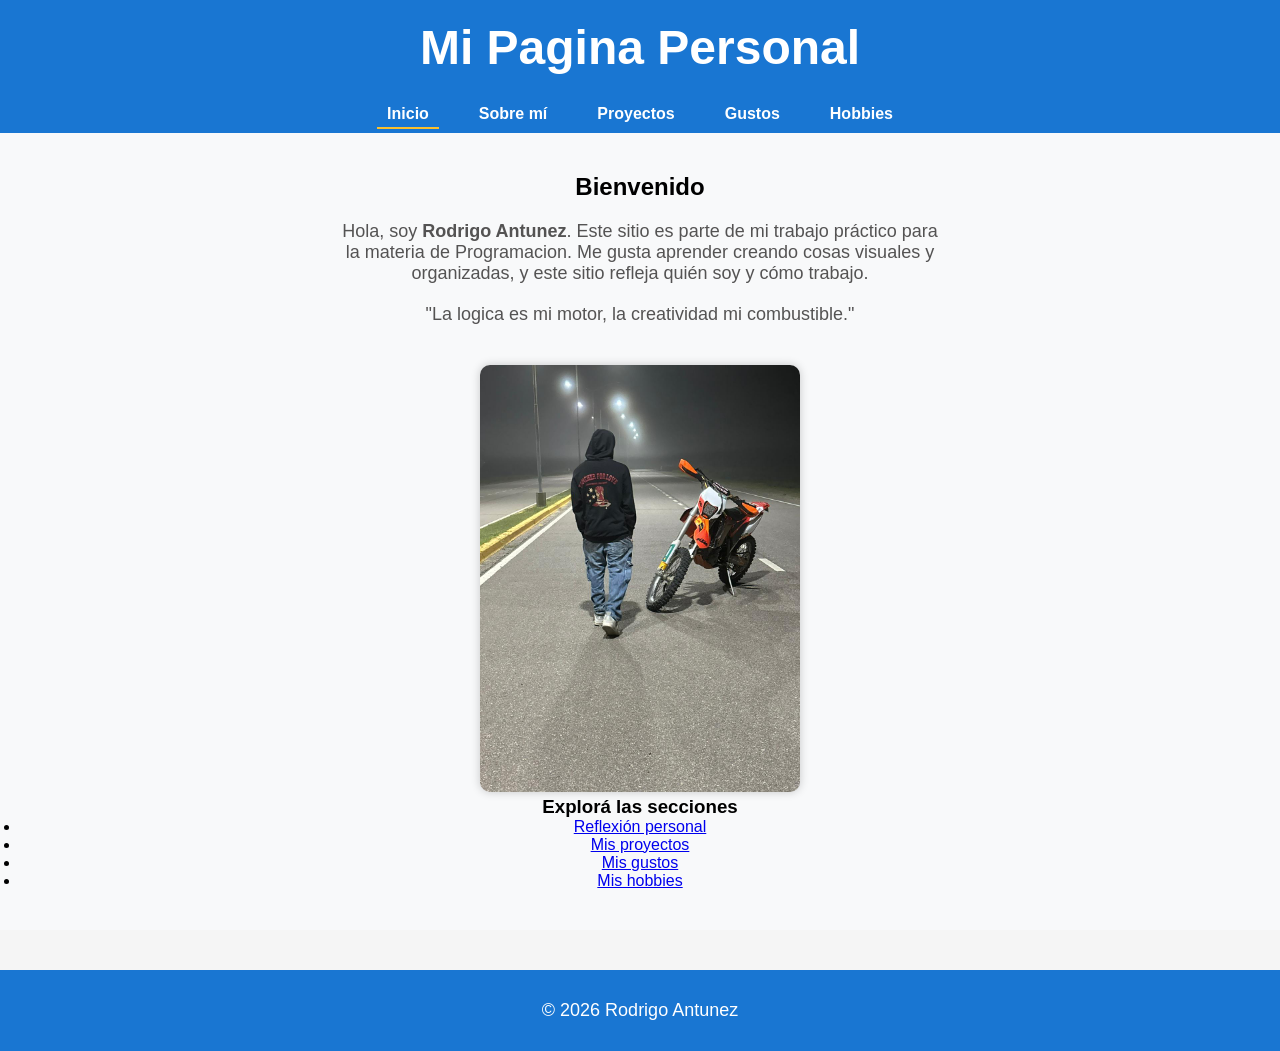
<file: index.html>
<!DOCTYPE html>
<html lang="es">
<head>
  <meta charset="UTF-8">
  <meta name="viewport" content="width=device-width, initial-scale=1.0">
  <title>Inicio | Mi Pagina Personal</title>
  <link rel="stylesheet" href="css/estilos.css">
  <link rel="stylesheet" href="css/inicio.css">
</head>
<body>
  <header>
    <h1>Mi Pagina Personal</h1>
  </header>

  <nav>
    <ul class="nav-lista">
      <li><a href="index.html" class="activa">Inicio</a></li>
      <li><a href="sobre-mi.html">Sobre mí</a></li>
      <li><a href="proyectos.html">Proyectos</a></li>
      <li><a href="gustos.html">Gustos</a></li>
      <li><a href="hobbies.html">Hobbies</a></li>
    </ul>
  </nav>

  <main>
    <section>
      <article>
        <h2>Bienvenido</h2>
        <p>Hola, soy <strong>Rodrigo Antunez</strong>. Este sitio es parte de mi trabajo práctico para la materia de Programacion. Me gusta aprender creando cosas visuales y organizadas, y este sitio refleja quién soy y cómo trabajo.</p>
        <p class="frase">"La logica es mi motor, la creatividad mi combustible."</p>
      </article>
      <div>
        <img src="img/inicio.jpg" alt="Imagen de bienvenida" class="imagen-principal">
      </div>
    </section>

    <section>
      <h3>Explorá las secciones</h3>
      <ul class="links-destacados">
        <li><a href="sobre-mi.html">Reflexión personal</a></li>
        <li><a href="proyectos.html">Mis proyectos</a></li>
        <li><a href="gustos.html">Mis gustos</a></li>
        <li><a href="hobbies.html">Mis hobbies</a></li>
      </ul>
    </section>
  </main>

  <footer>
    <p>© 2026 Rodrigo Antunez</p>
  </footer>
</body>
</html>
</file>
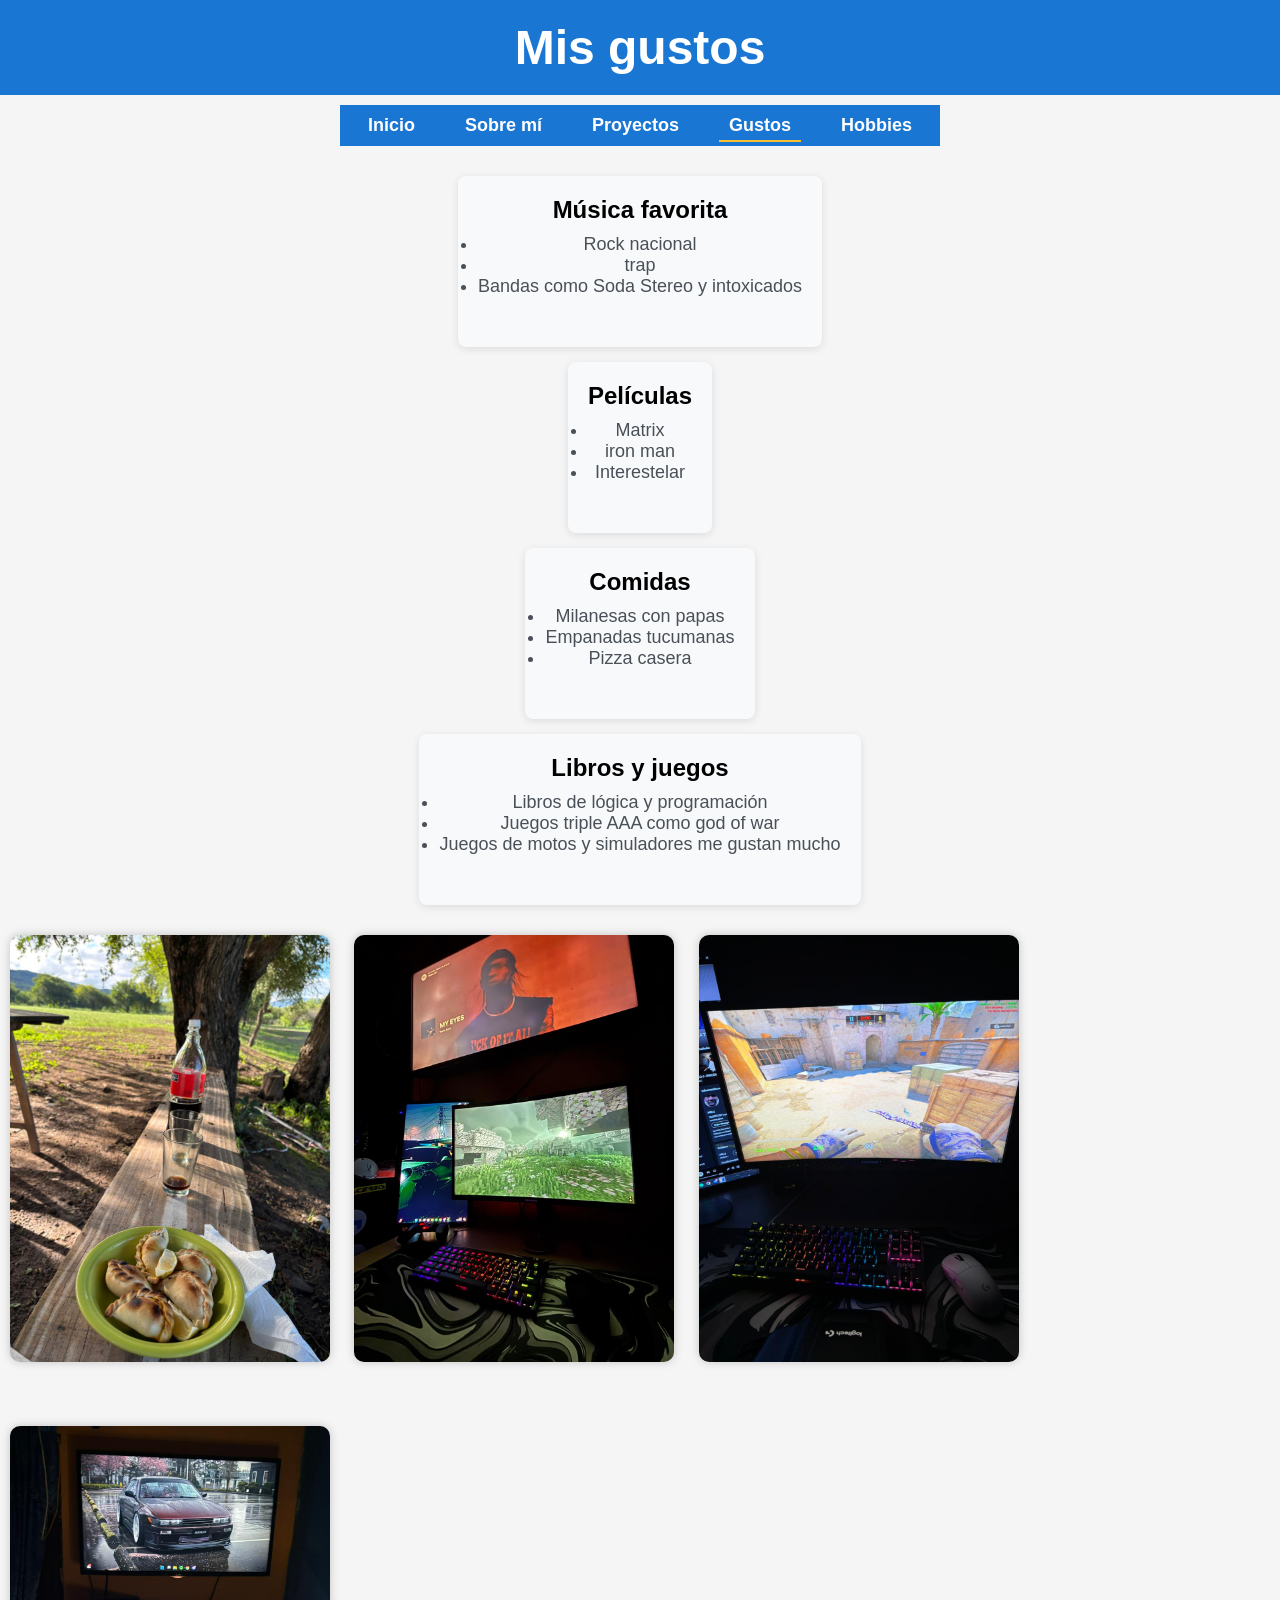
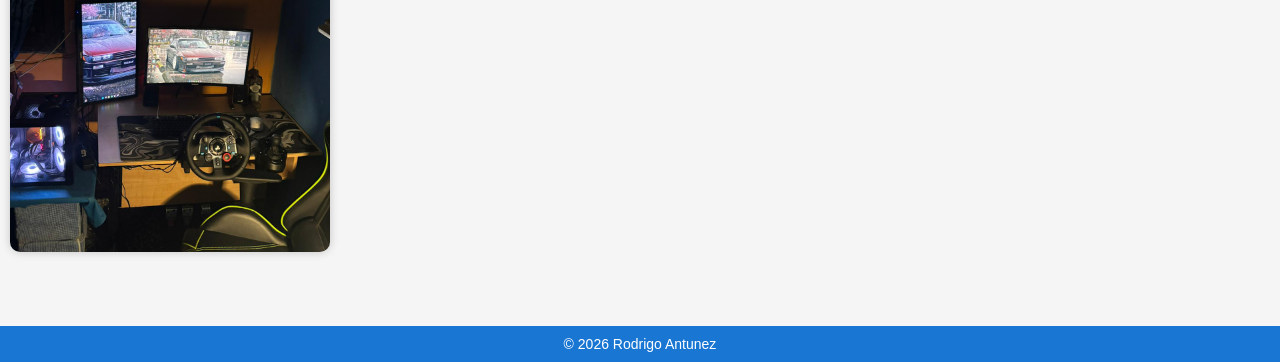
<file: gustos.html>
<!DOCTYPE html>
<html lang="es">
<head>
  <meta charset="UTF-8">
  <meta name="viewport" content="width=device-width, initial-scale=1.0">
  <title>Gustos | Mi Sitio Personal</title>
  <link rel="stylesheet" href="css/estilos.css">
  <link rel="stylesheet" href="css/gustos.css">
</head>
<body>
  <header>
    <h1>Mis gustos</h1>
  </header>

  <nav>
    <ul class="nav-lista">
      <li><a href="index.html">Inicio</a></li>
      <li><a href="sobre-mi.html">Sobre mí</a></li>
      <li><a href="proyectos.html">Proyectos</a></li>
      <li><a href="gustos.html" class="activa">Gustos</a></li>
      <li><a href="hobbies.html">Hobbies</a></li>
    </ul>
  </nav>

  <main>
    <section>
      <article>
        <h2>Música favorita</h2>
        <ul>
          <li>Rock nacional</li>
          <li>trap</li>
          <li>Bandas como Soda Stereo y intoxicados</li>
        </ul>
      </article>

      <article>
        <h2>Películas</h2>
        <ul>
          <li>Matrix</li>
          <li>iron man</li>
          <li>Interestelar</li>
        </ul>
      </article>

      <article>
        <h2>Comidas</h2>
        <ul>
          <li>Milanesas con papas</li>
          <li>Empanadas tucumanas</li>
          <li>Pizza casera</li>
        </ul>
      </article>

      <article>
        <h2>Libros y juegos</h2>
        <ul>
          <li>Libros de lógica y programación</li>
          <li>Juegos triple AAA como god of war</li>
          <li>Juegos de motos y simuladores me gustan mucho</li>
        </ul>
      </article>
    </section>

    <div>
      <img src="img/gustos1.jpg" alt="Imagen de gustos personales" class="imagen-gustos">
      <img src="img/gustos2.jpg" alt="Imagen de gustos personales" class="imagen-gustos">
      <img src="img/gustos3.jpg" alt="Imagen de gustos personales" class="imagen-gustos">
      <img src="img/gustos4.jpg" alt="Imagen de gustos personales" class="imagen-gustos">
    </div>
  </main>

  <footer>
    <p>© 2026 Rodrigo Antunez</p>
  </footer>
</body>
</html>
</file>
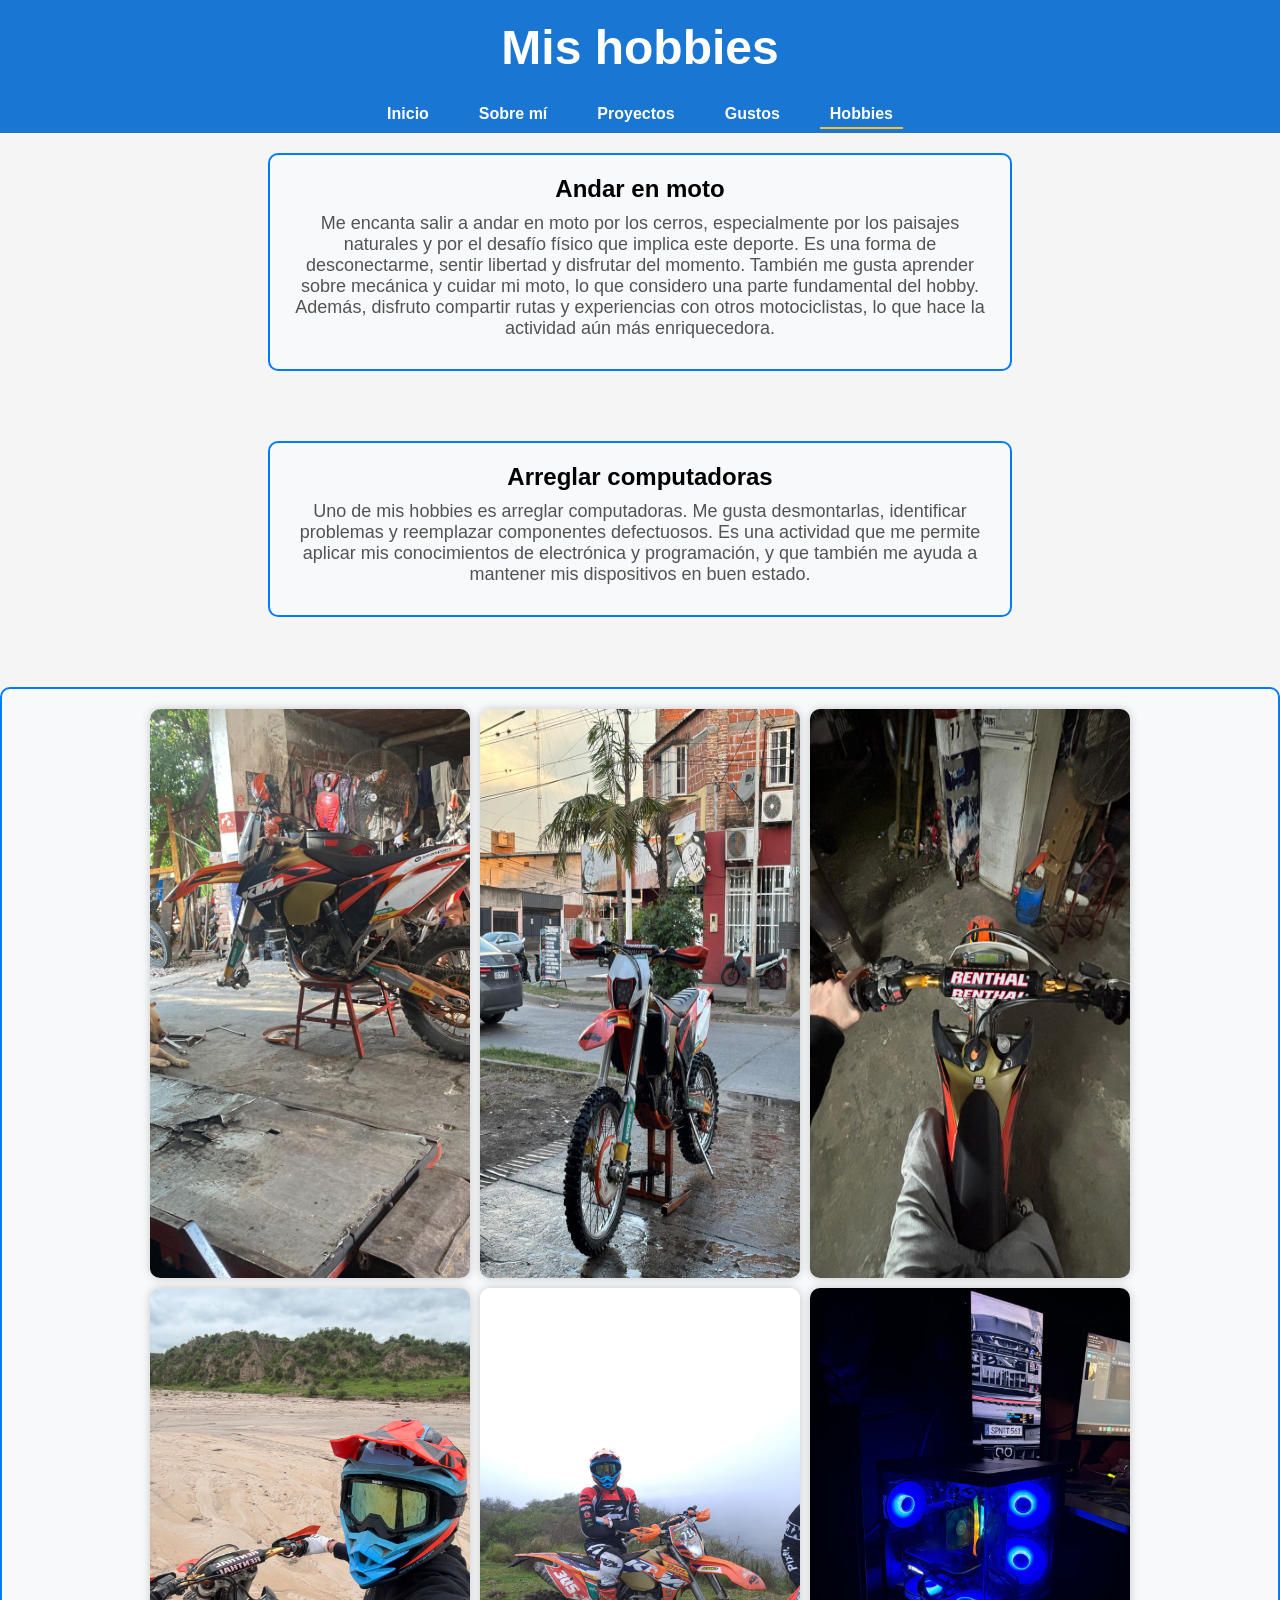
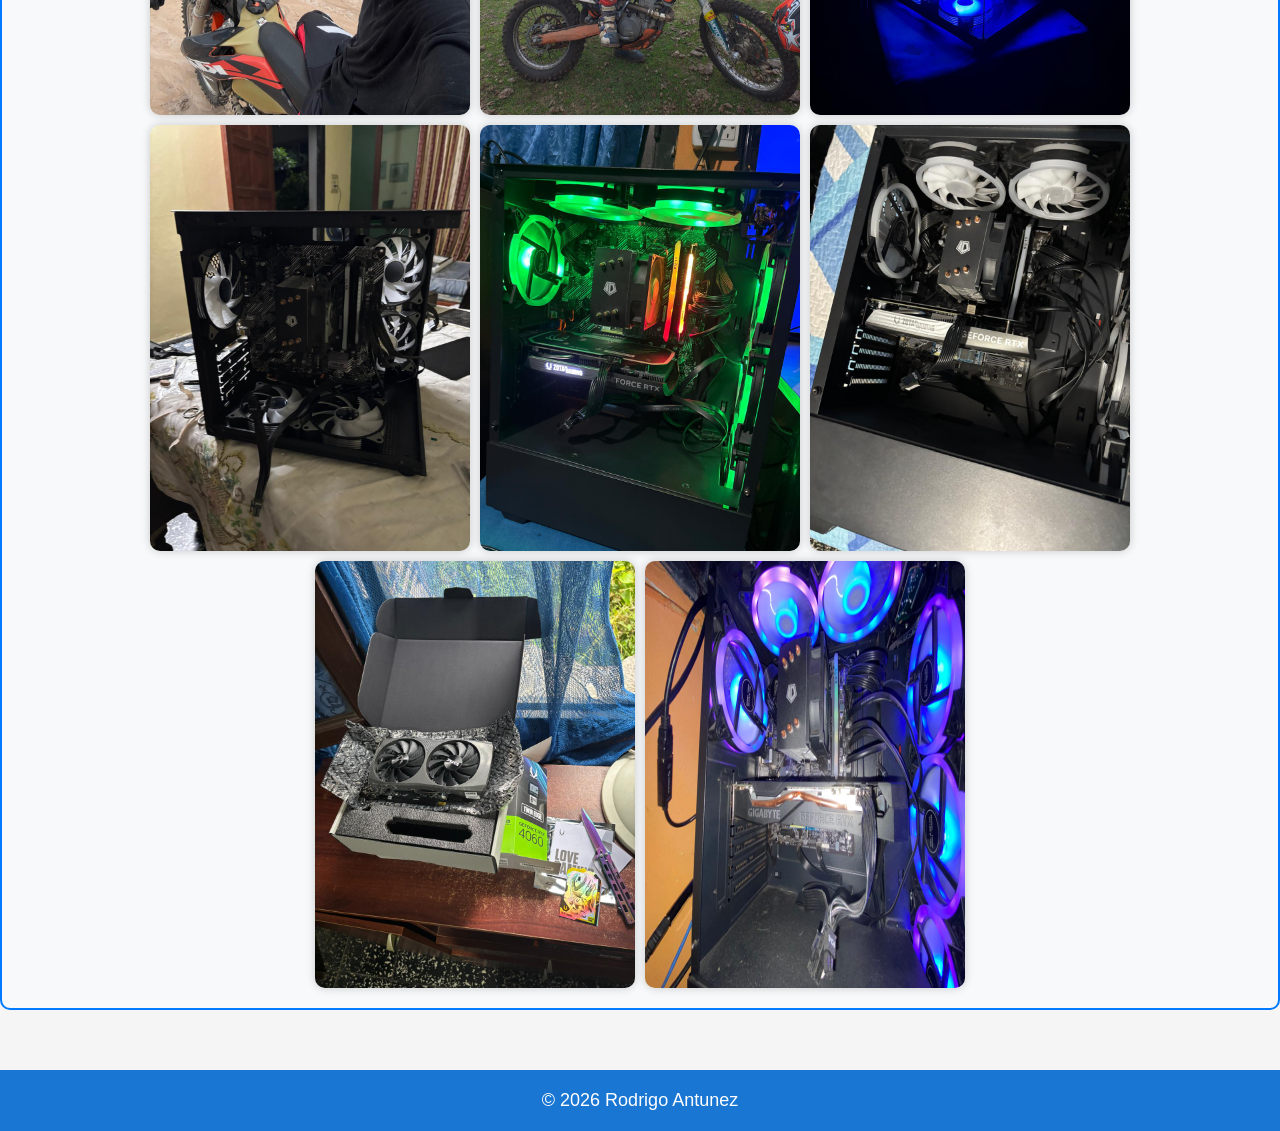
<file: hobbies.html>
<!DOCTYPE html>
<html lang="es">
<head>
  <meta charset="UTF-8">
  <meta name="viewport" content="width=device-width, initial-scale=1.0">
  <title>Hobbies | Mi Sitio Personal</title>
  <link rel="stylesheet" href="css/estilos.css">
  <link rel="stylesheet" href="css/hobbies.css">
</head>
<body>
  <header>
    <h1>Mis hobbies</h1>
  </header>

  <nav>
    <ul class="nav-lista">
      <li><a href="index.html">Inicio</a></li>
      <li><a href="sobre-mi.html">Sobre mí</a></li>
      <li><a href="proyectos.html">Proyectos</a></li>
      <li><a href="gustos.html">Gustos</a></li>
      <li><a href="hobbies.html" class="activa">Hobbies</a></li>
    </ul>
  </nav>

  <main>
    <section>
      <article>
        <h2>Andar en moto</h2>
        <p>Me encanta salir a andar en moto por los cerros, especialmente por los paisajes naturales y por el desafío físico que implica este deporte. Es una forma de desconectarme, sentir libertad y disfrutar del momento. También me gusta aprender sobre mecánica y cuidar mi moto, lo que considero una parte fundamental del hobby. Además, disfruto compartir rutas y experiencias con otros motociclistas, lo que hace la actividad aún más enriquecedora.</p>
      </article>

      <article>
        <h2>Arreglar computadoras</h2>
        <p>Uno de mis hobbies es arreglar computadoras. Me gusta desmontarlas, identificar problemas y reemplazar componentes defectuosos. Es una actividad que me permite aplicar mis conocimientos de electrónica y programación, y que también me ayuda a mantener mis dispositivos en buen estado.</p>
      </article>

      <article class="galeria">
        <img src="img/moto1.jpg" alt="Andar en moto" class="imagen-hobbies"> 
        <img src="img/moto2.jpg" alt="Andar en moto" class="imagen-hobbies"> 
        <img src="img/moto3.jpg" alt="Andar en moto" class="imagen-hobbies"> 
        <img src="img/moto4.jpg" alt="Andar en moto" class="imagen-hobbies"> 
        <img src="img/moto5.jpg" alt="Andar en moto" class="imagen-hobbies">  
        <img src="img/arreglar-computadoras1.jpg" alt="Arreglar computadoras" class="imagen-hobbies">
        <img src="img/arreglar-computadora2.jpg" alt="Arreglar computadoras" class="imagen-hobbies">
        <img src="img/arreglar-computadora3.jpg" alt="Arreglar computadoras" class="imagen-hobbies">
        <img src="img/arreglar-computadoras4.jpg" alt="Arreglar computadoras" class="imagen-hobbies">
        <img src="img/arreglar-computadoras5.jpg" alt="Arreglar computadoras" class="imagen-hobbies">
        <img src="img/arreglar-computadoras6.jpg" alt="Arreglar computadoras" class="imagen-hobbies">

      </article>
    </section> 
  </main>

  <footer>
    <p>© 2026 Rodrigo Antunez</p>
  </footer>
</body>
</html>
</file>
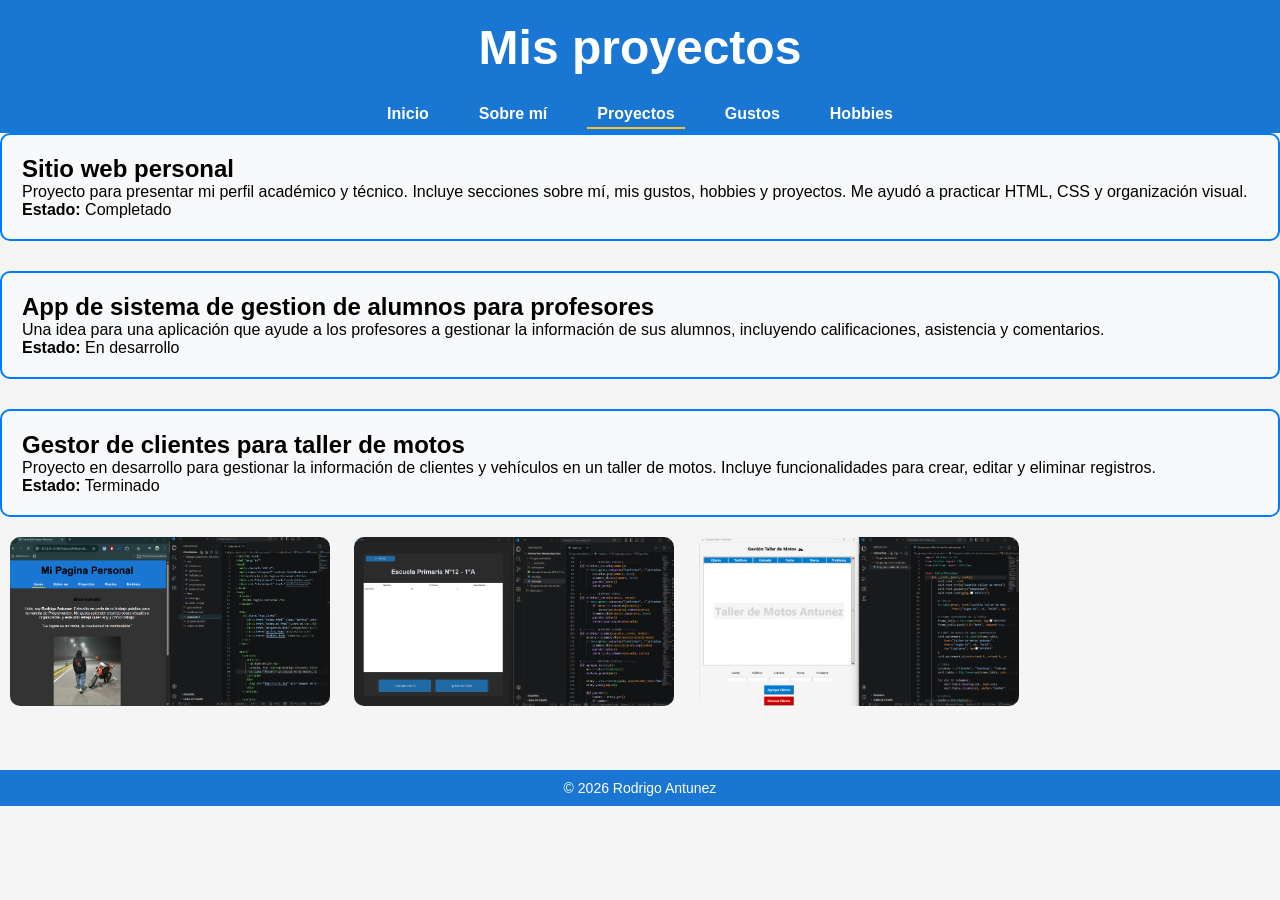
<file: proyectos.html>
<!DOCTYPE html>
<html lang="es">
<head>
  <meta charset="UTF-8">
  <meta name="viewport" content="width=device-width, initial-scale=1.0">
  <title>Proyectos | Mi Sitio Personal</title>
  <link rel="stylesheet" href="css/estilos.css">
  <link rel="stylesheet" href="css/proyectos.css">
</head>
<body>
  <header>
    <h1>Mis proyectos</h1>
  </header>

  <nav>
    <ul class="nav-lista">
      <li><a href="index.html">Inicio</a></li>
      <li><a href="sobre-mi.html">Sobre mí</a></li>
      <li><a href="proyectos.html" class="activa">Proyectos</a></li>
      <li><a href="gustos.html">Gustos</a></li>
      <li><a href="hobbies.html">Hobbies</a></li>
    </ul>
  </nav>

  <main>
    <section>
      <article>
        <h2>Sitio web personal</h2>
        <p>Proyecto para presentar mi perfil académico y técnico. Incluye secciones sobre mí, mis gustos, hobbies y proyectos. Me ayudó a practicar HTML, CSS y organización visual.</p>
        <p><strong>Estado:</strong> Completado</p>
      </article>

      <article>
        <h2>App de sistema de gestion de alumnos para profesores</h2>
        <p>Una idea para una aplicación que ayude a los profesores a gestionar la información de sus alumnos, incluyendo calificaciones, asistencia y comentarios.</p>
        <p><strong>Estado:</strong> En desarrollo</p>
      </article>

      <article>
        <h2>Gestor de clientes para taller de motos</h2>
        <p>Proyecto en desarrollo para gestionar la información de clientes y vehículos en un taller de motos. Incluye funcionalidades para crear, editar y eliminar registros.</p>
        <p><strong>Estado:</strong> Terminado</p>
      </article>
    </section>

    <div>
      <img src="img/proyecto1.jpg" alt="Imagen de proyectos" class="imagen-proyectos">
      <img src="img/proyecto2.jpg" alt="Imagen de proyectos" class="imagen-proyectos">
      <img src="img/proyecto3.jpg" alt="Imagen de proyectos" class="imagen-proyectos">
    </div>
  </main>

  <footer>
    <p>© 2026 Rodrigo Antunez</p>
  </footer>
</body>
</html>
</file>
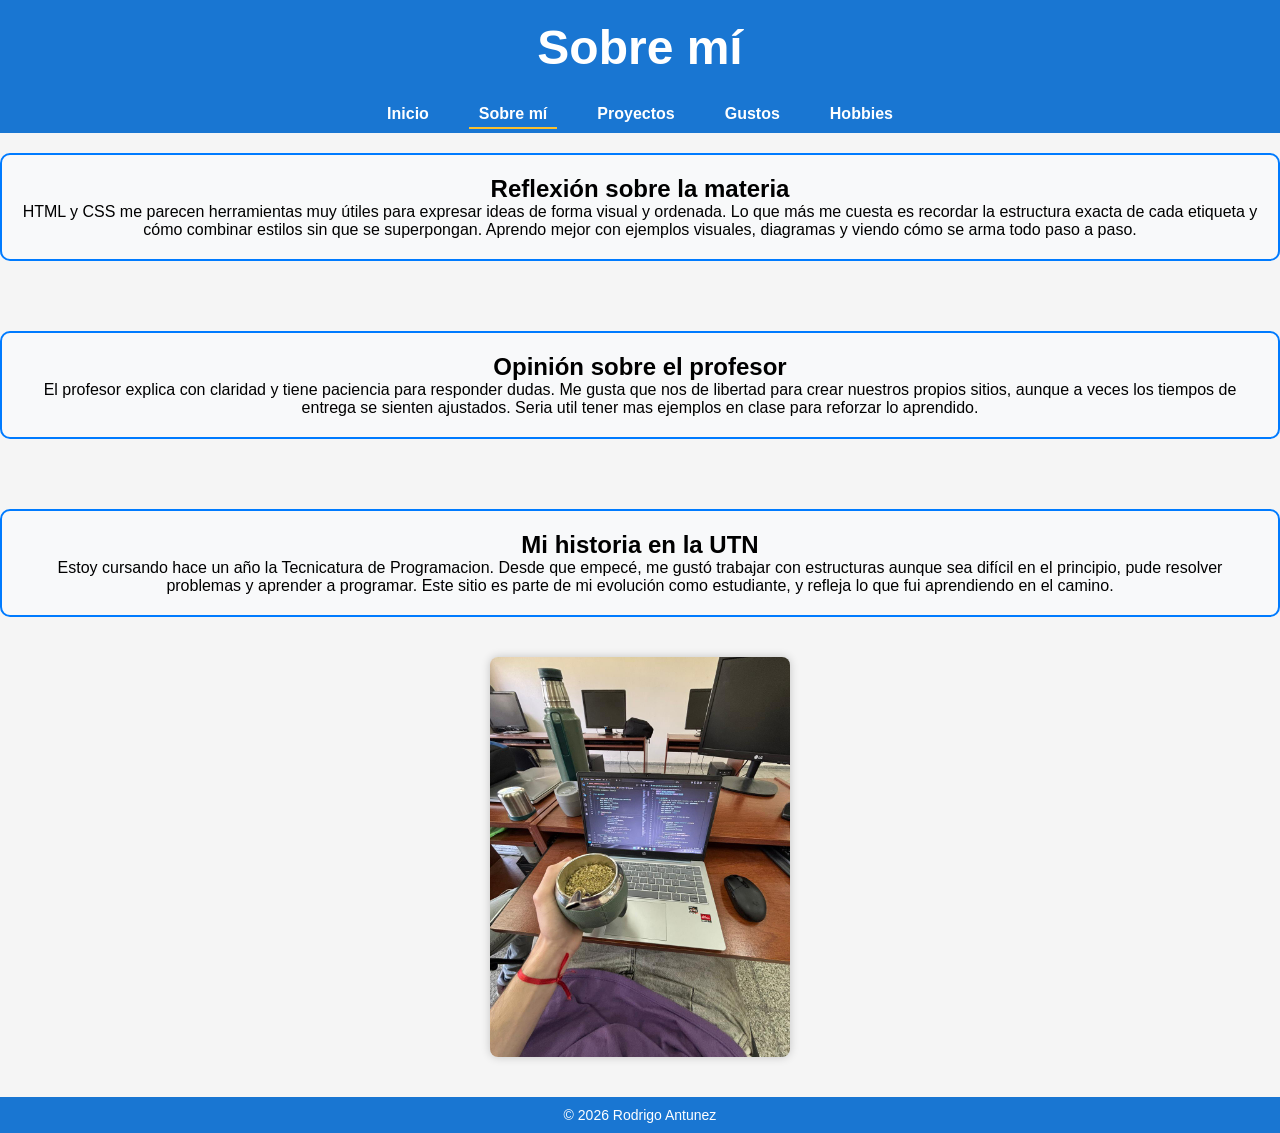
<file: sobre-mi.html>
<!DOCTYPE html>
<html lang="es">
<head>
  <meta charset="UTF-8">
  <meta name="viewport" content="width=device-width, initial-scale=1.0">
  <title>Sobre mí | Mi Sitio Personal</title>
  <link rel="stylesheet" href="css/estilos.css">
  <link rel="stylesheet" href="css/sobre-mi.css">
</head>
<body>
  <header>
    <h1>Sobre mí</h1>
  </header>

  <nav>
    <ul class="nav-lista">
      <li><a href="index.html">Inicio</a></li>
      <li><a href="sobre-mi.html" class="activa">Sobre mí</a></li>
      <li><a href="proyectos.html">Proyectos</a></li>
      <li><a href="gustos.html">Gustos</a></li>
      <li><a href="hobbies.html">Hobbies</a></li>
    </ul>
  </nav>

  <main>
    <section>
      <article>
        <h2>Reflexión sobre la materia</h2>
        <p>HTML y CSS me parecen herramientas muy útiles para expresar ideas de forma visual y ordenada. Lo que más me cuesta es recordar la estructura exacta de cada etiqueta y cómo combinar estilos sin que se superpongan. Aprendo mejor con ejemplos visuales, diagramas y viendo cómo se arma todo paso a paso.</p>
      </article>

      <article>
        <h2>Opinión sobre el profesor</h2>
        <p>El profesor explica con claridad y tiene paciencia para responder dudas. Me gusta que nos de libertad para crear nuestros propios sitios, aunque a veces los tiempos de entrega se sienten ajustados. Seria util tener mas ejemplos en clase para reforzar lo aprendido.</p>
      </article>

      <article>
        <h2>Mi historia en la UTN</h2>
        <p>Estoy cursando hace un año la Tecnicatura de Programacion. Desde que empecé, me gustó trabajar con estructuras aunque sea difícil en el principio, pude resolver problemas y aprender a programar. Este sitio es parte de mi evolución como estudiante, y refleja lo que fui aprendiendo en el camino.</p>
      </article>
    </section>

    <div>
      <img src="img/sobre-mi.jpg" alt="Imagen sobre mí" class="imagen-sobre-mi">
    </div>
  </main>

  <footer>
    <p>© 2026 Rodrigo Antunez</p>
  </footer>
</body>
</html>
</file>
<file: css/estilos.css>
/* 🔄 Reset básico */
* {
  margin: 0;
  padding: 0;
  box-sizing: border-box;
}

/* 🔠 Fuente principal */
@import url('https://fonts.googleapis.com/css2?family=Roboto&display=swap');

body {
  font-family: 'Roboto', sans-serif;
  background-color: var(--color-fondo);
}

/* 🎨 Variables CSS */
:root {
  --color-principal: #1976d2;
  --color-secundario: #fbc02d;
  --color-fondo: #f5f5f5;
}

/* 🧭 Estilos del nav */
.nav-lista {
  list-style: none;
  display: flex;
  justify-content: center;
  background-color: var(--color-principal);
  padding: 10px 0;
}

.nav-lista li {
  margin: 0 15px;
}

.nav-lista a {
  color: white;
  text-decoration: none;
  font-weight: bold;
  padding: 5px 10px;
  transition: background-color 0.3s;
}

.nav-lista a:hover {
  background-color: var(--color-secundario);
  border-radius: 5px;
}

.nav-lista a.activa {
  border-bottom: 2px solid var(--color-secundario);
}

/* 🧢 Estilos del header */
header {
  background-color: var(--color-principal);
  color: white;
  text-align: center;
  padding: 20px 0;
  font-size: 24px;
}

/* 🧱 Estilos del footer */
footer {
  background-color: var(--color-principal);
  color: white;
  text-align: center;
  padding: 10px 0;
  margin-top: 40px;
  font-size: 14px;
}

footer p {
  color: white;
}

@media screen and (max-width: 600px) {
  body {
    padding: 10px;
  }

  .nav-lista {
    flex-direction: column;
    align-items: center;
  }

  .nav-lista li {
    margin: 10px 0;
  }

  img {
    width: 90%;
    margin: 20px auto;
  }

  section {
    padding: 10px;
  }

  article {
    font-size: 16px;
  }
}
</file>
<file: css/inicio.css>
main {
  background-color: #f8f9fa;
  padding: 40px 20px;
  text-align: center;
}

h1 {
  color: white;
}

p {
  font-size: 18px;
  color: #545353;
  max-width: 600px;
  margin: 20px auto;
}

.imagen-principal {
  width: 320px;
  margin-top: 20px;
  border-radius: 10px;
  box-shadow: 0 0 10px rgba(0,0,0,0.2);
}
@media screen and (max-width: 600px) {
  body {
    padding: 10px;
  }

  .nav-lista {
    flex-direction: column;
    align-items: center;
  }

  .nav-lista li {
    margin: 10px 0;
  }

  img {
    width: 90%;
    margin: 20px auto;
  }

  section {
    padding: 10px;
  }

  article {
    font-size: 16px;
  }
}
</file>
<file: css/gustos.css>
article {
  background-color: #f8f9fa;
  padding: 20px;
  margin: 0 auto;
  border-radius: 8px;
  box-shadow: 0 2px 8px rgba(0, 0, 0, 0.1);
  transition: box-shadow 0.3s ease;
}

article:hover {
  box-shadow: 0 4px 16px rgba(0, 0, 0, 0.15);
}

ul {
  font-size: 18px;
  color: #495057;
  max-width: 600px;
  margin: 10px auto 30px;
}

.imagen-gustos {
  display: inline-block;
  width: 320px;
  margin: 30px 10px;
  border-radius: 10px;
  box-shadow: 0 0 10px rgba(0,0,0,0.2);
}

section {
  display: grid;
  grid-template-columns: 1fr;
  gap: 15px;
  text-align: center;
}
@media screen and (max-width: 600px) {
  body {
    padding: 10px;
  }

  .nav-lista {
    flex-direction: column;
    align-items: center;
  }

  .nav-lista li {
    margin: 10px 0;
  }

  img {
    width: 90%;
    margin: 20px auto;
  }

  section {
    padding: 10px;
  }

  article {
    font-size: 16px;
  }
}
</file>
<file: css/hobbies.css>
article {
  background-color: #f8f9fa;
  padding: 20px;
  border: 2px solid #007bff;
  border-radius: 10px;
  margin: 20px auto;
}

p {
  font-size: 18px;
  color: #545353;
  max-width: 700px;
  margin: 10px auto;
}

.galeria {
  display: flex;
  flex-wrap: wrap;
  justify-content: center;
  gap: 10px;
}

.imagen-hobbies {
  display: inline-block;
  width: 320px;
  margin: 0;
  border-radius: 10px;
  box-shadow: 0 0 10px rgba(0,0,0,0.2);
}

section {
  display: flex;
  flex-direction: column;
  gap: 30px;
  text-align: center;
}
@media screen and (max-width: 600px) {
  body {
    padding: 10px;
  }

  .nav-lista {
    flex-direction: column;
    align-items: center;
  }

  .nav-lista li {
    margin: 10px 0;
  }

  img {
    width: 90%;
    margin: 20px auto;
  }

  section {
    padding: 10px;
  }

  article {
    font-size: 16px;
  }
}
</file>
<file: css/proyectos.css>
#proyecto-destacado {
  border: 3px solid #007bff;
  background-color: #f8f9fa;
  padding: 20px;
  margin: 20px auto;
  border-radius: 10px;
}

article {
  background-color: #f8f9fa;
  padding: 20px;
  border: 2px solid #007bff;
  border-radius: 10px;
}

.imagen-proyectos {
  width: 320px;
  margin: 20px 10px;
  display: inline-block;
  border-radius: 10px;
}

section {
  display: flex;
  flex-direction: column;
  gap: 30px;
}

@media screen and (max-width: 600px) {
  section {
    padding: 10px;
  }
}
@media screen and (max-width: 600px) {
  body {
    padding: 10px;
  }

  .nav-lista {
    flex-direction: column;
    align-items: center;
  }

  .nav-lista li {
    margin: 10px 0;
  }

  img {
    width: 90%;
    margin: 20px auto;
  }

  section {
    padding: 10px;
  }

  article {
    font-size: 16px;
  }
}
</file>
<file: css/sobre-mi.css>
article {
  background-color: #f8f9fa;
  padding: 20px;
  border: 2px solid #007bff;
  border-radius: 10px;
  margin: 20px auto;
}

.imagen-sobre-mi {
  display: block;
  width: 300px;
  margin: 20px auto;
  border-radius: 8px;
  box-shadow: 0 0 10px rgba(0,0,0,0.2);
}

section {
  display: grid;
  grid-template-columns: 1fr;
  gap: 30px;
  text-align: center;
}

@media screen and (max-width: 600px) {
  .imagen-sobre-mi {
    width: 90%;
  }
}
@media screen and (max-width: 600px) {
  body {
    padding: 10px;
  }

  .nav-lista {
    flex-direction: column;
    align-items: center;
  }

  .nav-lista li {
    margin: 10px 0;
  }

  img {
    width: 90%;
    margin: 20px auto;
  }

  section {
    padding: 10px;
  }

  article {
    font-size: 16px;
  }
}
</file>
